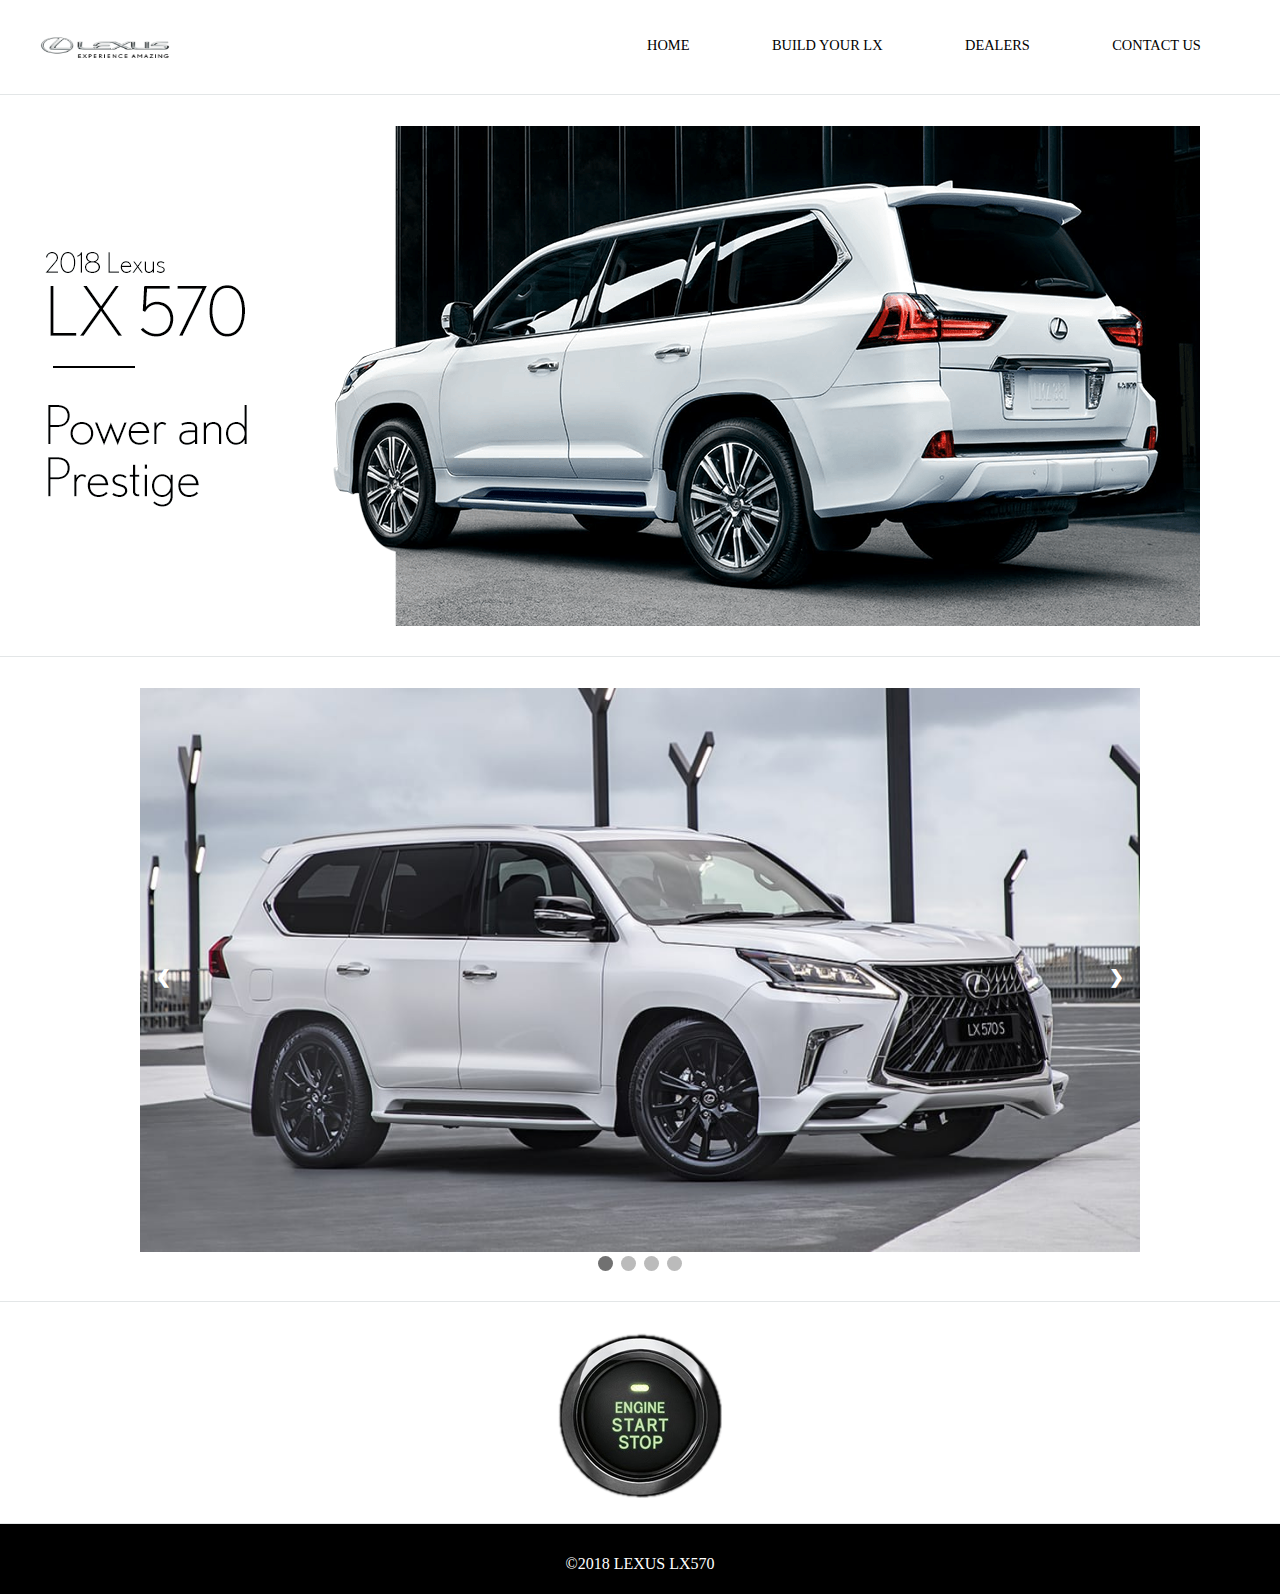
<file: index.html>
<!Doctype html>
<html lang="en">
  <head>
    <meta charset="utf-8">
    <link rel="stylesheet" href="css/style.css"/>
    <script src="js/script.js" defer></script>
    <title>Lexus LX 570</title>
  </head>
  <body>
    <header>
      <nav class="header-main division">
          <a href="index.html"><img src = 'images/logo.jpg' width = '150' height = '60'></a>
          <div class="header_choose">
            <div>
              <a href="index.html">Home</a>
              <a href="build.html">Build your LX</a>
              <a href="dealers.html">Dealers</a>
              <a href="contact.html">Contact us</a>
            </div>
          </div>
        </nav>
        <br>
        <div class="header_img division">
          <img src="images/2.jpg">
        </div>
        <br>
    </header>
    <div class = "division">
      <div class="slideshow-container">
	     <div class="mySlides fade">
  	  		<img src="images/3.jpg" style="width:100%">
  	   </div>
  	   <div class="mySlides fade">
    	   <img src="images/4.jpg" style="width:100%">
  	   </div>
  	   <div class="mySlides fade">
    	   <img src="images/6.jpg" style="width:100%">
  	   </div>
  	   <div class="mySlides fade">
    	   <img src="images/11.jpg" style="width:100%">
  	   </div>
	     <a class="prev" onclick="plusSlides(-1)">&#10094;</a>
	     <a class="next" onclick="plusSlides(1)">&#10095;</a>
	 </div>
   <div style="text-align:center">
	  <span class="dot" onclick="currentSlide(1)"></span> 
	  <span class="dot" onclick="currentSlide(2)"></span> 
	  <span class="dot" onclick="currentSlide(3)"></span> 
	  <span class="dot" onclick="currentSlide(4)"></span> 
	 </div>	
	</div>
  <br>
	<div class = "enginebutton division">
		<input type="image" src="images/engine-button.png" onclick = "engine()"/>
	</div>   
	<footer>

	</footer> 
  </body>
<footer>
<p>©2018 LEXUS LX570</p>
</footer>
</html>
</file>
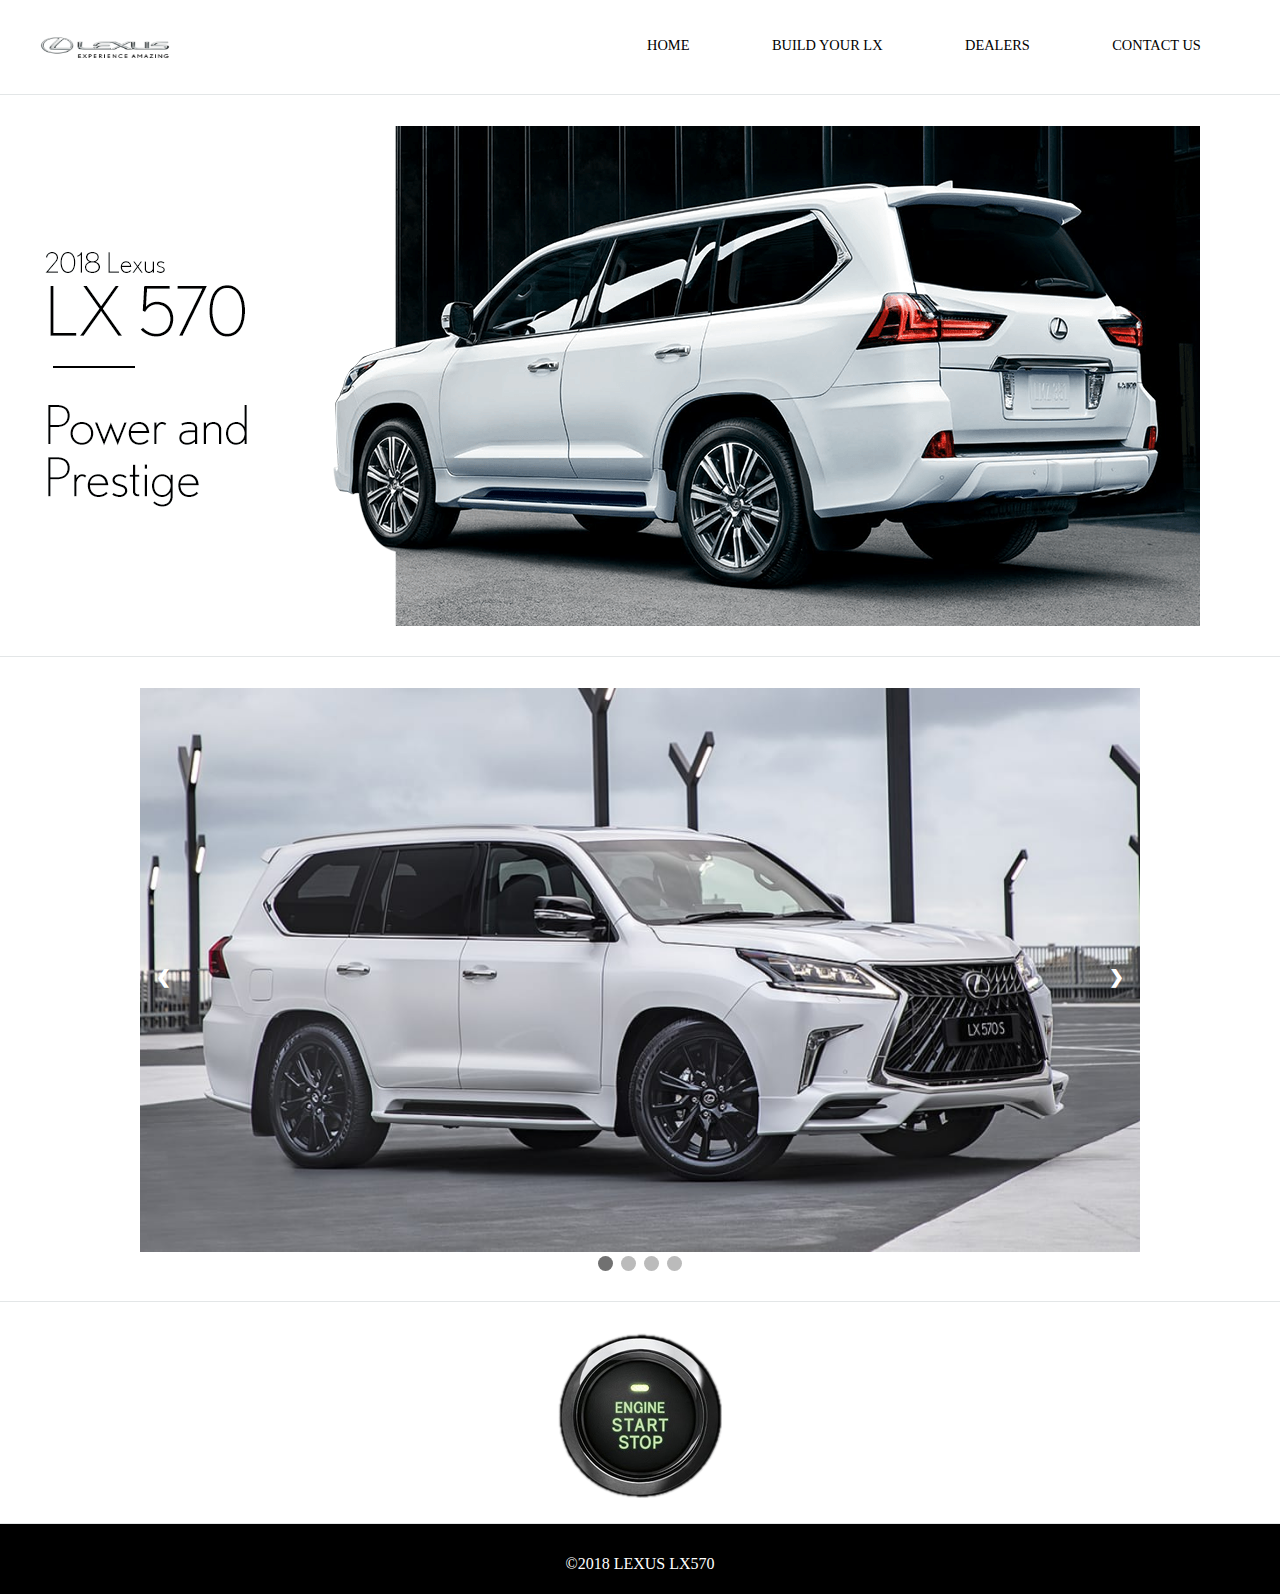
<file: Final-project-web--master-4/index.html>
<!Doctype html>
<html lang="en">
  <head>
    <meta charset="utf-8">
    <link rel="stylesheet" href="css/style.css"/>
    <script src="js/script.js" defer></script>
    <title>Lexus LX 570</title>
  </head>
  <body>
    <header>
      <nav class="header-main division">
          <a href="index.html"><img src = 'images/logo.jpg' width = '150' height = '60'></a>
          <div class="header_choose">
            <div>
              <a href="index.html">Home</a>
              <a href="build.html">Build your LX</a>
              <a href="dealers.html">Dealers</a>
              <a href="#">Contact us</a>
            </div>
          </div>
        </nav>
        <br>
        <div class="header_img division">
          <img src="images/2.jpg">
        </div>
        <br>
    </header>
    <div class = "division">
      <div class="slideshow-container">
	     <div class="mySlides fade">
  	  		<img src="images/3.jpg" style="width:100%">
  	   </div>
  	   <div class="mySlides fade">
    	   <img src="images/4.jpg" style="width:100%">
  	   </div>
  	   <div class="mySlides fade">
    	   <img src="images/6.jpg" style="width:100%">
  	   </div>
  	   <div class="mySlides fade">
    	   <img src="images/11.jpg" style="width:100%">
  	   </div>
	     <a class="prev" onclick="plusSlides(-1)">&#10094;</a>
	     <a class="next" onclick="plusSlides(1)">&#10095;</a>
	 </div>
   <div style="text-align:center">
	  <span class="dot" onclick="currentSlide(1)"></span> 
	  <span class="dot" onclick="currentSlide(2)"></span> 
	  <span class="dot" onclick="currentSlide(3)"></span> 
	  <span class="dot" onclick="currentSlide(4)"></span> 
	 </div>	
	</div>
  <br>
	<div class = "enginebutton division">
		<input type="image" src="images/engine-button.png" onclick = "engine()"/>
	</div>   
	<footer>

	</footer> 
  </body>
<footer>
<p>©2018 LEXUS LX570</p>
</footer>
</html>
</file>
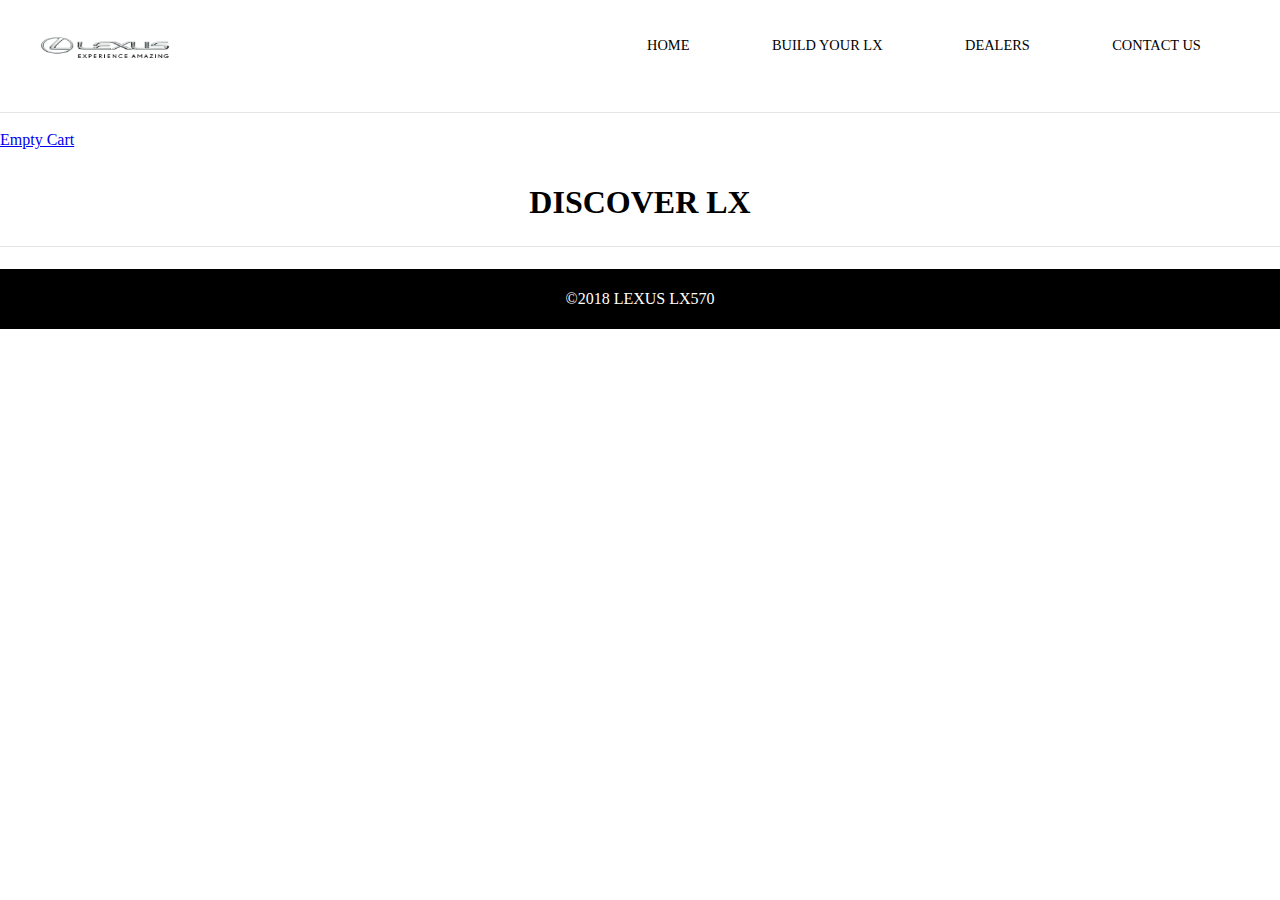
<file: build.html>
<!Doctype html>
<html>
	<head>
    	<meta charset="utf-8">
    	<link rel="stylesheet" href="css/style.css"/>
    	<script src="js/script2.js" defer></script>
        <a href = "index.php">
    	<title>Build your LX</title>
  </head>
	<body>
		<header>
    	 	<nav class="header-main division">
                <a href="index.html"><img src = 'images/logo.jpg' width = '150' height = '60'></a>
                <div class="header_choose">
                    <div>
                        <a href="index.html">Home</a>
                        <a href="build.html">Build your LX</a>
                        <a href="dealers.html">Dealers</a>
                        <a href="contact.html">Contact us</a>
                    </div>
                    <br>
                </div>
            </nav>
            <br>
            <a id="btnEmpty" href="index.php?action=empty">Empty Cart</a>
        
            <?php
            if(isset($_SESSION["cart_item"])){
                $total_quantity = 0;
                $total_price = 0;
            ?>  
            <table class="tbl-cart" cellpadding="10" cellspacing="1">
    <tbody>
    	</header>
        <h1 class = "division">
            DISCOVER LX
        </h1>
        <div id = '#cards' class = 'cards'>
        </div>
	</body>
<footer>
<p>©2018 LEXUS LX570</p>
</footer>
</html>
</file>
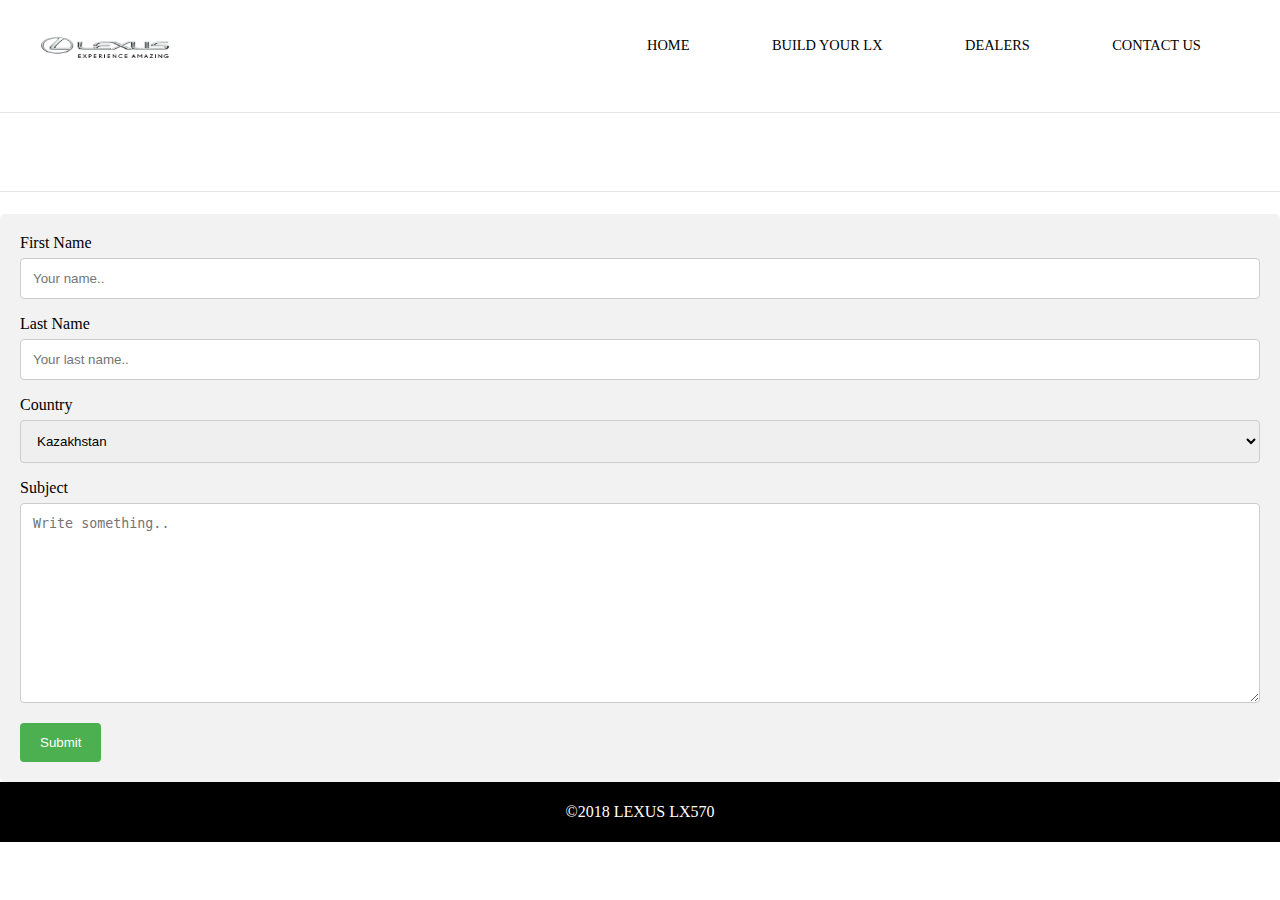
<file: contact.html>
<!Doctype html>
<html>
  <head>
      <meta charset="utf-8">
      <link rel="stylesheet" href="css/style.css"/>
      <script src="js/script2.js" defer></script>
      <title>Contact us</title>
  </head>
  <body>
    <header>
        <nav class="header-main division">
                <a href="index.html"><img src = 'images/logo.jpg' width = '150' height = '60'></a>
                <div class="header_choose">
                    <div>
                        <a href="index.html">Home</a>
                        <a href="index.php">Build your LX</a>
                        <a href="dealers.html">Dealers</a>
                        <a href="contact.html">Contact us</a>
                    </div>
                    <br>
                </div>
            </nav>
            <br>
      </header>
        <h1 class = "division">
        </h1>
        <div id = '#cards' class = 'cards'>
        </div>
      <div class="container">
    <form action="action_page.php">

      <label for="fname">First Name</label>
      <input type="text" id="fname" name="firstname" placeholder="Your name..">

      <label for="lname">Last Name</label>
      <input type="text" id="lname" name="lastname" placeholder="Your last name..">

      <label for="country">Country</label>
      <select id="country" name="country">
        <option value="kz">Kazakhstan</option>
        <option value="ru">Russia</option>
        <option value="mex">Mexico</option>
        <option value="ind">India</option>
        <option value="cnd">Canada</option>
        <option value="australia">Australia</option>
        <option value="usa">USA</option>
      </select>

      <label for="subject">Subject</label>
      <textarea id="subject" name="subject" placeholder="Write something.." style="height:200px"></textarea>

      <input type="submit" value="Submit">

    </form>
</div>
  </body>
<footer>
<p>©2018 LEXUS LX570</p>
</footer>
</html>
</file>
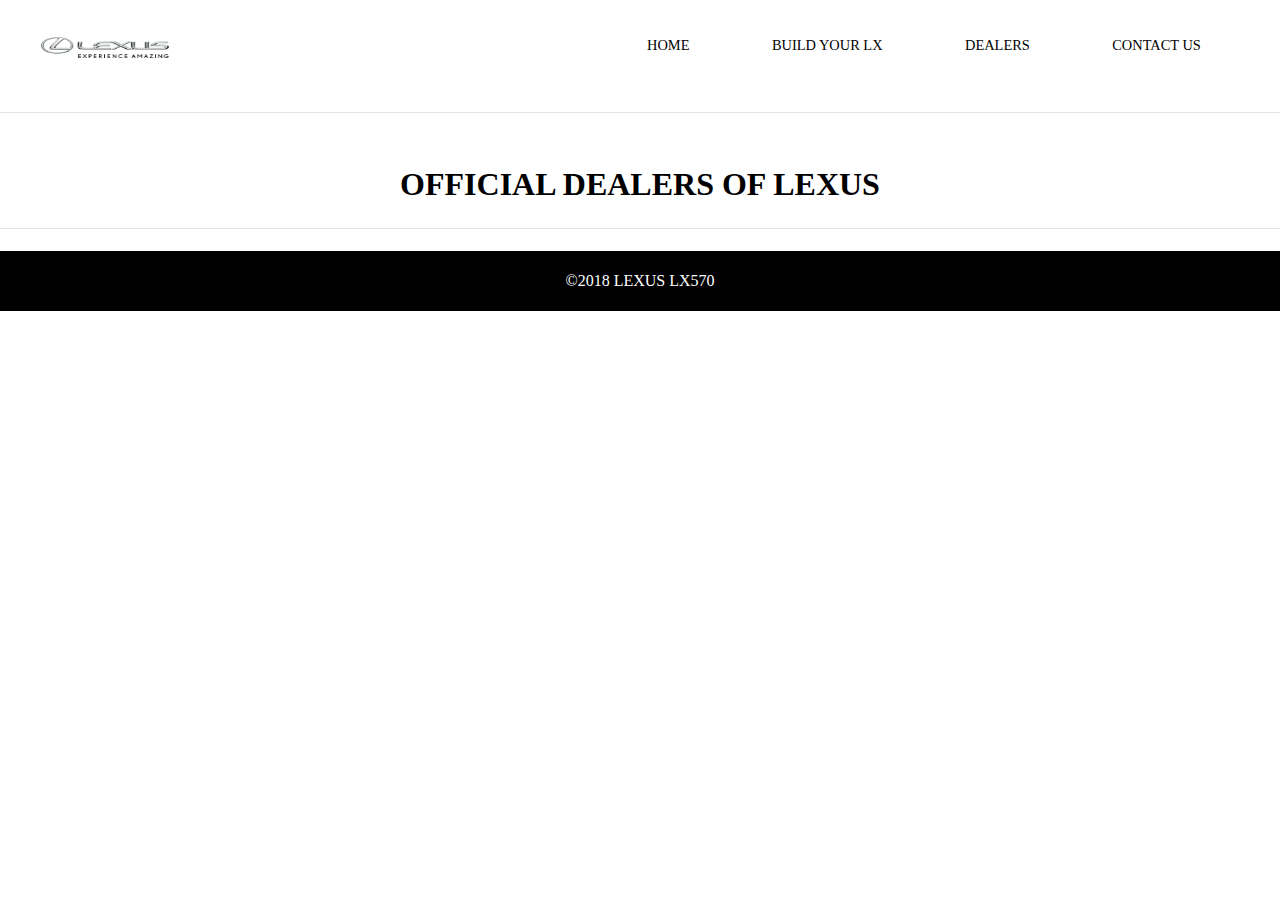
<file: dealers.html>
<!Doctype html>
<html>
	<head>
    	<meta charset="utf-8">
    	<link rel="stylesheet" href="css/style.css"/>
    	<script src="js/script2.js" defer></script>
    	<title>Dealers</title>
  </head>
	<body onLoad = "load();">
		<header>
    	 	<nav class="header-main division">
                <a href="index.html"><img src = 'images/logo.jpg' width = '150' height = '60'></a>
                <div class="header_choose">
                    <div>
                        <a href="index.html">Home</a>
                        <a href="build.html">Build your LX</a>
                        <a href="dealers.html">Dealers</a>
                        <a href="contact.html">Contact us</a>
                    </div>
                    <br>
                </div>
            </nav>
            <br>
    	</header>
        <h1 class = "division">
            Official dealers of lexus
        </h1>
        <div id = '#cards' class = 'cards'>
        </div>
	</body>
<footer>
<p>©2018 LEXUS LX570</p>
</footer>
</html>
</file>
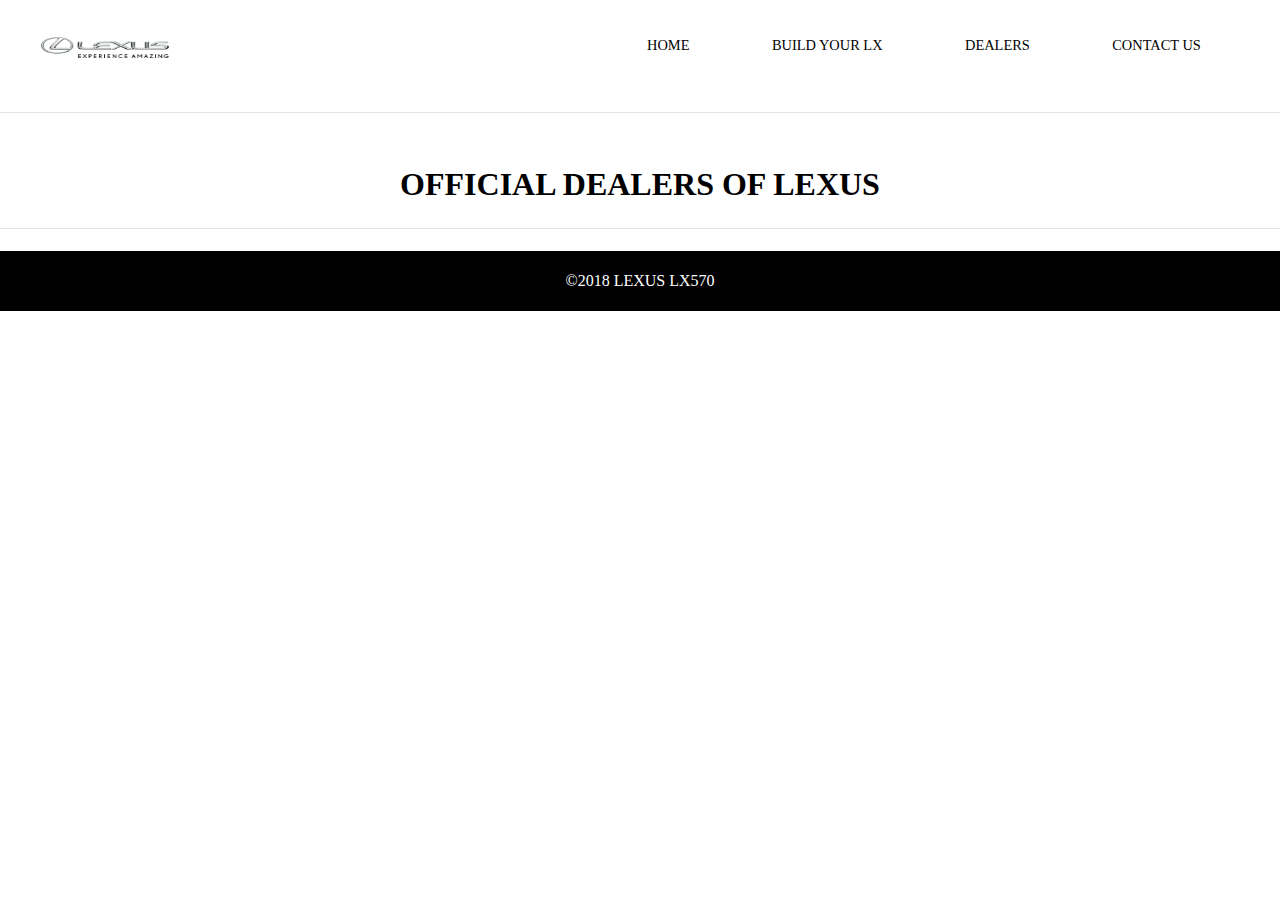
<file: Final-project-web--master-4/dealers.html>
<!Doctype html>
<html>
	<head>
    	<meta charset="utf-8">
    	<link rel="stylesheet" href="css/style.css"/>
    	<script src="js/script2.js" defer></script>
    	<title>Dealers</title>
  </head>
	<body onLoad = "load();">
		<header>
    	 	<nav class="header-main division">
                <a href="index.html"><img src = 'images/logo.jpg' width = '150' height = '60'></a>
                <div class="header_choose">
                    <div>
                        <a href="index.html">Home</a>
                        <a href="build.html">Build your LX</a>
                        <a href="dealers.html">Dealers</a>
                        <a href="#">Contact us</a>
                    </div>
                    <br>
                </div>
            </nav>
            <br>
    	</header>
        <h1 class = "division">
            Official dealers of lexus
        </h1>
        <div id = '#cards' class = 'cards'>
        </div>
	</body>
<footer>
<p>©2018 LEXUS LX570</p>
</footer>
</html>
</file>
<file: css/style.css>
body{
  margin: 0%;
}
h1 {
  align-items: center;
  text-align: center;
  text-transform: uppercase;
}
.division{
    padding-bottom: 2%;
    padding-top: 1%;
    border-bottom: 1px #e3e6e7 solid;
}
 nav a:hover, nav a:active {
    active : active;
    color: white;
    background-color: #797a7c;
}
.header-main{
 padding-right: 30px;
 padding-left: 30px;
 padding-top: 20px;
}
.header_choose a{
 text-decoration: none;
 color: black;
 text-transform: uppercase;
 font-size: 90%;
}
.header_choose div{
  margin-left: 45%;
  margin-top: -5%;
  display: flex;
  list-style: none;
}
.header_choose a{
  margin-left: 8%;
  border : 1px solid white;
  border-radius: 20px;
  padding:2%;
}
.header_img {
	position:relative;
	margin:auto;
}
header{
  background-color: white;
  position: relative;
  z-index: 0;
  color: black;
}

* {box-sizing:border-box}
.slideshow-container {
  max-width: 1000px;
  position: relative;
  margin: auto;
}

.mySlides {
  display: none;
}

.prev, .next {
  cursor: pointer;
  position: absolute;
  top: 50%;
  width: auto;
  margin-top: -22px;
  padding: 16px;
  color: white;
  font-weight: bold;
  font-size: 18px;
  transition: 0.6s ease;
  border-radius: 0 3px 3px 0;
  user-select: none;
}
.next {
  right: 0;
  border-radius: 3px 0 0 3px;
}
.prev:hover, .next:hover {
  background-color: rgba(0,0,0,0.8);
}
.dot {
  cursor: pointer;
  height: 15px;
  width: 15px;
  margin: 0 2px;
  background-color: #bbb;
  border-radius: 50%;
  display: inline-block;
  transition: background-color 0.6s ease;
}
.active, .dot:hover {
  background-color: #717171;
}
.fade {
  -webkit-animation-name: fade;
  -webkit-animation-duration: 1.5s;
  animation-name: fade;
  animation-duration: 1.5s;
}
@-webkit-keyframes fade {
  from {opacity: .4} 
  to {opacity: 1}
}
@keyframes fade {
  from {opacity: .4} 
  to {opacity: 1}
}


#slider {
    height:350px;
    width:70%;
	margin:auto;
    overflow:hidden;
    background:#CCC;
}

.slide {
    height:350px;
    float:left;
    text-align:center;
    border:1PX SOLID #000;
	line-height:8em;
	font-size:40px;
}

footer {
        display: flex;
        color: white;
        align-items: center;
        flex-direction: column;
        background-color: black;
        bottom: 0;
        justify-content: center;
        padding: 5px;
    }

.enginebutton input{
	display: block;
	margin-left: auto;
	margin-right: auto;
	outline : none;
}   

.card {
  display: flex;
  margin: 2%;
}
.card p {
  font-size: 120%;
  font-weight: bold;
} 
.info{
  margin-top: 2%;
  margin-left : 55%;
  text-decoration: none;
  text-align: center;
  display: flex;
  flex-direction: column;
}
input[type=text], select, textarea {
  width: 100%; 
  padding: 12px;   
  border: 1px solid #ccc; 
  border-radius: 4px; 
  box-sizing: border-box; 
  margin-top: 6px; 
  margin-bottom: 16px; 
  resize: vertical 
}

input[type=submit] {
  background-color: #4CAF50;
  color: white;
  padding: 12px 20px;
  border: none;
  border-radius: 4px;
  cursor: pointer;
}


input[type=submit]:hover {
  background-color: #45a049;
}

.container {
  border-radius: 5px;
  background-color: #f2f2f2;
  padding: 20px;
}
</file>
<file: Final-project-web--master-4/css/style.css>
body{
  margin: 0%;
}
h1 {
  align-items: center;
  text-align: center;
  text-transform: uppercase;
}
.division{
    padding-bottom: 2%;
    padding-top: 1%;
    border-bottom: 1px #e3e6e7 solid;
}
 nav a:hover, nav a:active {
    active : active;
    color: white;
    background-color: #797a7c;
}
.header-main{
 padding-right: 30px;
 padding-left: 30px;
 padding-top: 20px;
}
.header_choose a{
 text-decoration: none;
 color: black;
 text-transform: uppercase;
 font-size: 90%;
}
.header_choose div{
  margin-left: 45%;
  margin-top: -5%;
  display: flex;
  list-style: none;
}
.header_choose a{
  margin-left: 8%;
  border : 1px solid white;
  border-radius: 20px;
  padding:2%;
}
.header_img {
	position:relative;
	margin:auto;
}
header{
  background-color: white;
  position: relative;
  z-index: 0;
  color: black;
}

* {box-sizing:border-box}
.slideshow-container {
  max-width: 1000px;
  position: relative;
  margin: auto;
}

.mySlides {
  display: none;
}

.prev, .next {
  cursor: pointer;
  position: absolute;
  top: 50%;
  width: auto;
  margin-top: -22px;
  padding: 16px;
  color: white;
  font-weight: bold;
  font-size: 18px;
  transition: 0.6s ease;
  border-radius: 0 3px 3px 0;
  user-select: none;
}
.next {
  right: 0;
  border-radius: 3px 0 0 3px;
}
.prev:hover, .next:hover {
  background-color: rgba(0,0,0,0.8);
}
.dot {
  cursor: pointer;
  height: 15px;
  width: 15px;
  margin: 0 2px;
  background-color: #bbb;
  border-radius: 50%;
  display: inline-block;
  transition: background-color 0.6s ease;
}
.active, .dot:hover {
  background-color: #717171;
}
.fade {
  -webkit-animation-name: fade;
  -webkit-animation-duration: 1.5s;
  animation-name: fade;
  animation-duration: 1.5s;
}
@-webkit-keyframes fade {
  from {opacity: .4} 
  to {opacity: 1}
}
@keyframes fade {
  from {opacity: .4} 
  to {opacity: 1}
}


#slider {
    height:350px;
    width:70%;
	margin:auto;
    overflow:hidden;
    background:#CCC;
}

.slide {
    height:350px;
    float:left;
    text-align:center;
    border:1PX SOLID #000;
	line-height:8em;
	font-size:40px;
}

footer {
        display: flex;
        color: white;
        align-items: center;
        flex-direction: column;
        background-color: black;
        bottom: 0;
        justify-content: center;
        padding: 5px;
    }

.enginebutton input{
	display: block;
	margin-left: auto;
	margin-right: auto;
	outline : none;
}   

.card {
  display: flex;
  margin: 2%;
}
.card p {
  font-size: 120%;
  font-weight: bold;
} 
.info{
  margin-top: 2%;
  margin-left : 55%;
  text-decoration: none;
  text-align: center;
  display: flex;
  flex-direction: column;
}
</file>
